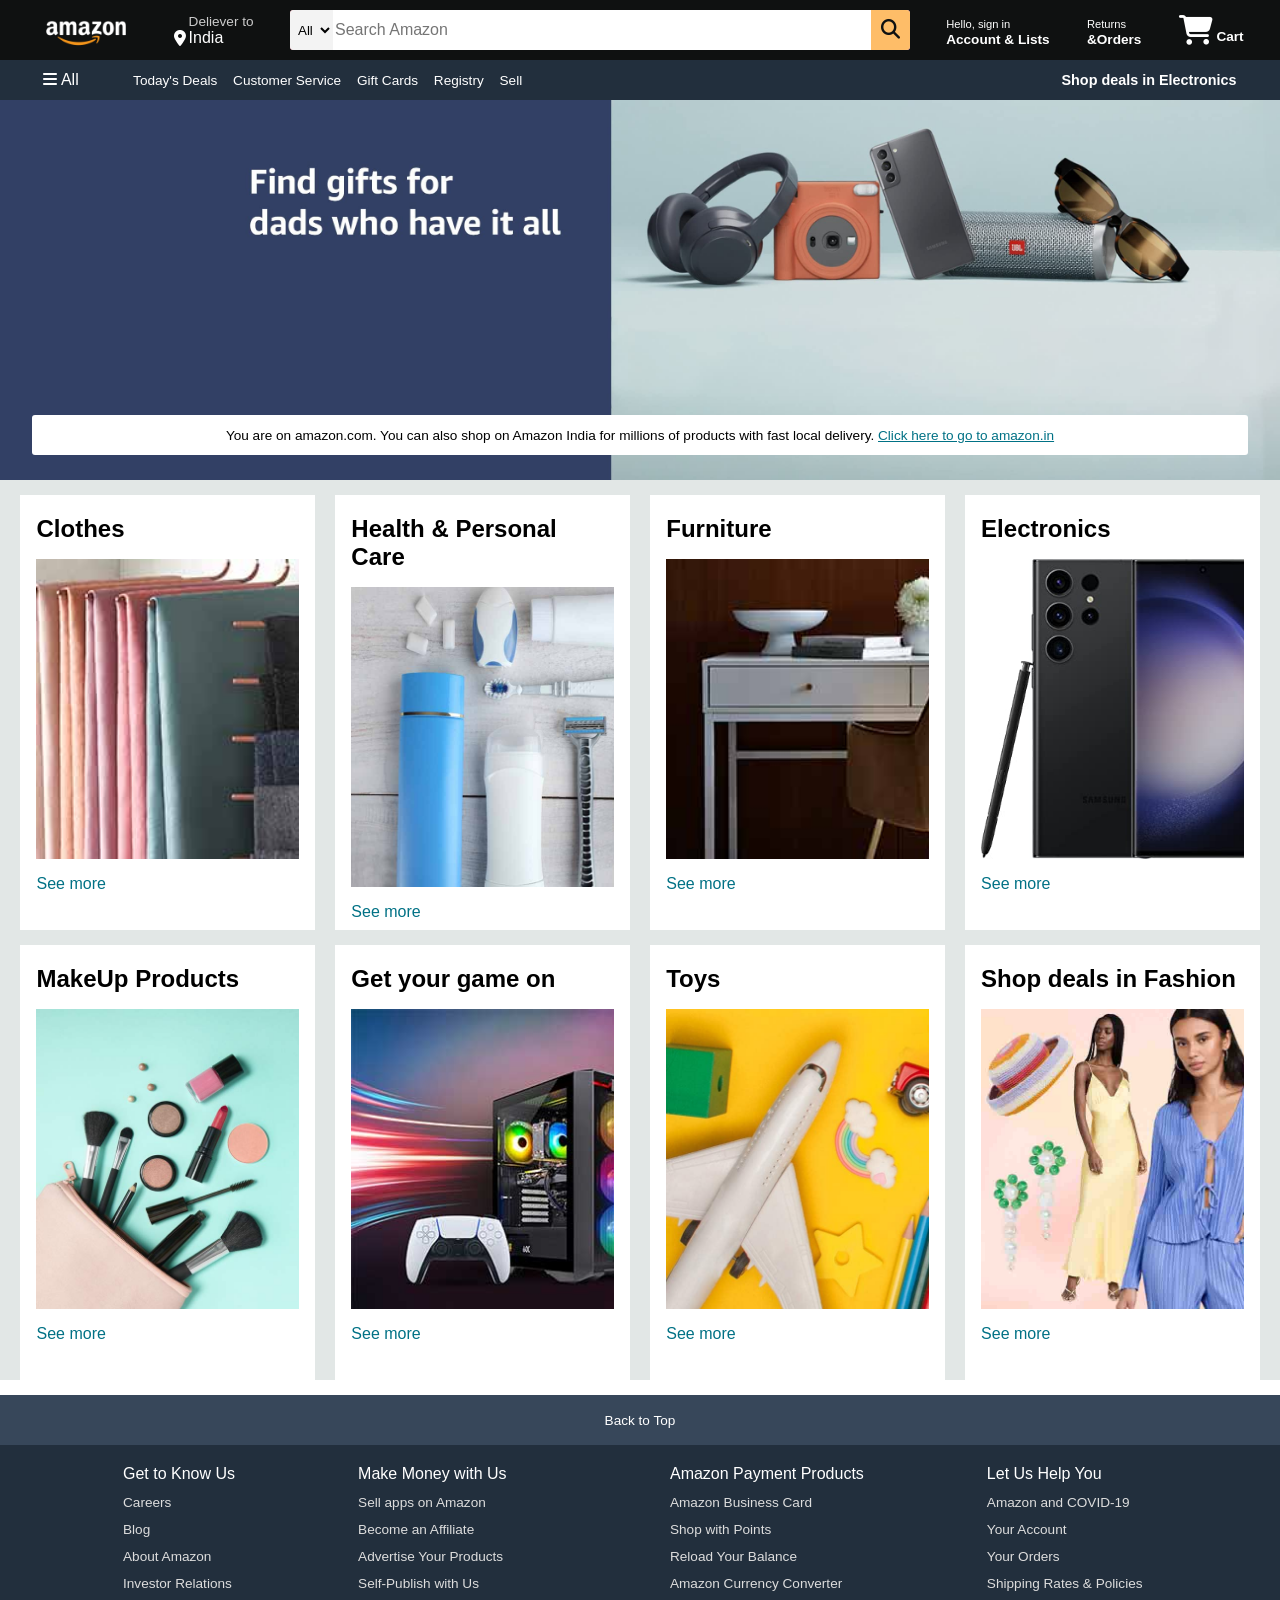
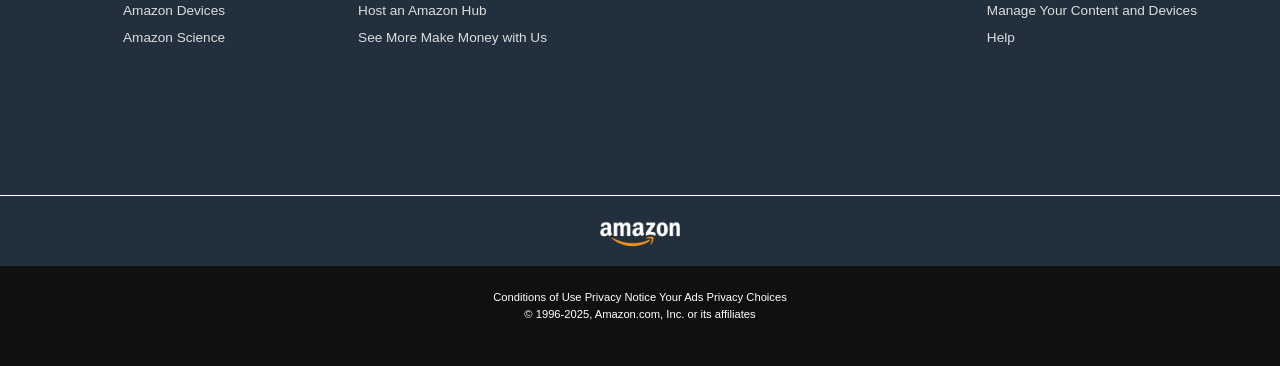
<file: Amazon-Clone-UI/index.html>
<!DOCTYPE html>
<html lang="en">
<head>
    <meta charset="UTF-8">
    <meta name="viewport" content="width=device-width, initial-scale=1.0">
    <title>Amazon</title>
    <link rel="stylesheet" href="https://cdnjs.cloudflare.com/ajax/libs/font-awesome/6.7.2/css/all.min.css" integrity="sha512-Evv84Mr4kqVGRNSgIGL/F/aIDqQb7xQ2vcrdIwxfjThSH8CSR7PBEakCr51Ck+w+/U6swU2Im1vVX0SVk9ABhg==" crossorigin="anonymous" referrerpolicy="no-referrer" />
    <link rel="stylesheet" href="style.css">
</head>
<body>
    <header>
        <div class="navbar">
            <div class="nav-logo border">
                <div class="logo"></div>
            </div>

            <div class="nav-address border">
                <p class="add-first">Deliever to</p>
                <div class="add-icon">
                    <i class="fa-solid fa-location-dot"></i>
                    <p class="add-sec">India</p>
                </div>
            </div>
            <div class="nav-search ">
                <select class="search-select">
                    <option>All</option>
                </select>
                <input type="text" placeholder="Search Amazon" class="search-input">
                <div class="search-icon">   
                 <i class="fa-solid fa-magnifying-glass"></i>
                </div>
            </div>
        
        <div class="nav-signin border" >
            <p><span>Hello, sign in</span></p>
            <p class="nav-second">Account & Lists</p>
        </div>

         <div class="nav-return border">
            <p><span>Returns</span></p>
            <p class="nav-second"> &Orders</p>
        </div>

        <div class="nav-cart border">
            <i class="fa-solid fa-cart-shopping"></i>
            Cart
        </div>
        </div>
        <div class="panel">
            <div class="panel-all border">
                <i class="fa-solid fa-bars"></i>
                All
            </div>
            <div class="panel-ops ">
                <p class="border">Today's Deals</p>
                <p class="border">Customer Service</p>
                <p class="border">Gift Cards</p>
                <p class="border">Registry</p>
                <p class="border">Sell</p>
            </div>
            <div class="panel-deals border">
                Shop deals in Electronics
            </div>
        </div>
    </header>
    <div class="hero-section">
        <div class="hero-msg">
            <p>You are on amazon.com. You can also shop on Amazon India for millions of products with fast local delivery. <a href="https://www.amazon.com/ref=nav_logo" target="_main">Click here to go to amazon.in</a></p>
        </div>
    </div>

    <div class="shop-section">
        <div class="box1 box">
            <div class="box-content">
               <h2>Clothes</h2>
               <div class="box-img" style="background-image: url('images/box1_image.jpg');"></div>
               <p>See more</p>
            </div>
        </div>
        <div class="box2 box">
            <div class="box-content">
               <h2>Health & Personal Care</h2>
               <div class="box-img" style="background-image: url('images/box2_image.jpg');"></div>
               <p>See more</p>
            </div>
        </div>
        <div class="box3 box">
            <div class="box-content">
               <h2>Furniture</h2>
               <div class="box-img" style="background-image: url('images/box3_image.jpg');"></div>
               <p>See more</p>
            </div>
        </div>
        <div class="box4 box">
            <div class="box-content">
               <h2>Electronics</h2>
               <div class="box-img" style="background-image: url('images/box4_image.jpg');"></div>
               <p>See more</p>
            </div>
        </div>

        <div class="box1 box">
            <div class="box-content">
               <h2>MakeUp Products</h2>
               <div class="box-img" style="background-image: url('images/box5_image.jpg');"></div>
               <p>See more</p>
            </div>
        </div>
        <div class="box2 box">
            <div class="box-content">
               <h2>Get your game on</h2>
               <div class="box-img" style="background-image: url('images/box9_image.jpg');"></div>
               <p>See more</p>
            </div>
        </div>
        <div class="box3 box">
            <div class="box-content">
               <h2>Toys</h2>
               <div class="box-img" style="background-image: url('images/box7_image.jpg');"></div>
               <p>See more</p>
            </div>
        </div>
        <div class="box4 box">
            <div class="box-content">
               <h2>Shop deals in Fashion</h2>
               <div class="box-img" style="background-image: url('images/box8_image.jpg');"></div>
               <p>See more</p>
            </div>
        </div>

    </div>
    <footer>
        <div class="foot-panel1">
            Back to Top
        </div>
        <div class="foot-panel2 ">
            <ul>
                <p>Get to Know Us</p>
                <a>Careers</a>
                <a>Blog</a>
                <a>About Amazon</a>
                <a>Investor Relations</a>
                <a>Amazon Devices</a>
                <a>Amazon Science</a>
            </ul>
            <ul>
                <p>Make Money with Us</p>
                <a>Sell apps on Amazon</a>
                <a>Become an Affiliate</a>
                <a>Advertise Your Products</a>
                <a>Self-Publish with Us</a>
                <a>Host an Amazon Hub</a>
                <a>See More Make Money with Us</a>
            </ul>
            <ul>
                <p>Amazon Payment Products</p>
                <a>Amazon Business Card</a>
                <a>Shop with Points</a>
                <a>Reload Your Balance</a>
                <a>Amazon Currency Converter</a>
                
            </ul>
            <ul>
                <p>Let Us Help You</p>
                <a>Amazon and COVID-19</a>
                <a>Your Account</a>
                <a>Your Orders</a>
                <a>Shipping Rates & Policies</a>
                <a>Manage Your Content and Devices</a>
                <a>Help</a>
            </ul>
        </div>
        <div class="foot-panel3">
            <div class="logo"></div>
        </div>
        <div class="foot-panel4">
            <div class="pages">
                <p>Conditions of Use
                Privacy Notice
                Your Ads Privacy Choices</p>
            </div>
            <div class="copyright">
                © 1996-2025, Amazon.com, Inc. or its affiliates
            </div>
        </div>
    </footer>
</body>
</html>
</file>
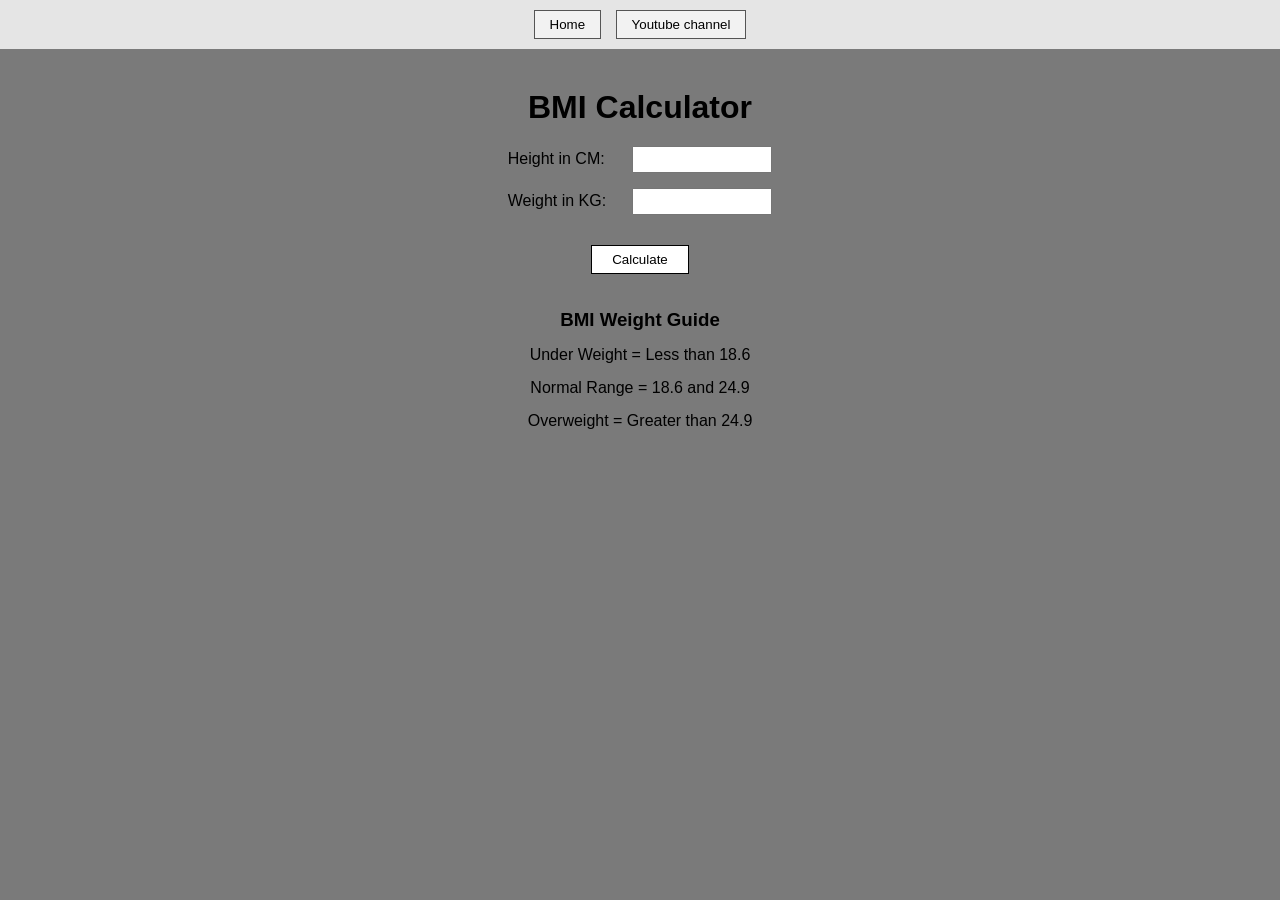
<file: Bmi Calculator/index.html>
<!DOCTYPE html>
<html lang="en">
<head>
    <meta charset="UTF-8">
    <title>BMI Calculator</title>
    <link rel="stylesheet" href="style.css">
</head>
<body>

<nav>
    <button>Home</button>
    <button>Youtube channel</button>
</nav>

<div class="container">
    <h1>BMI Calculator</h1>

    <form>
        <p>
            <label>Height in CM: </label>
            <input type="text" id="height">
        </p>

        <p>
            <label>Weight in KG: </label>
            <input type="text" id="weight">
        </p>

        <button class="calc-btn">Calculate</button>

        <div id="results"></div>

        <div id="weight-guide">
            <h3>BMI Weight Guide</h3>
            <p>Under Weight = Less than 18.6</p>
            <p>Normal Range = 18.6 and 24.9</p>
            <p>Overweight = Greater than 24.9</p>
        </div>
    </form>
</div>
<script src="script.js"></script>

</body>
</html>
</file>
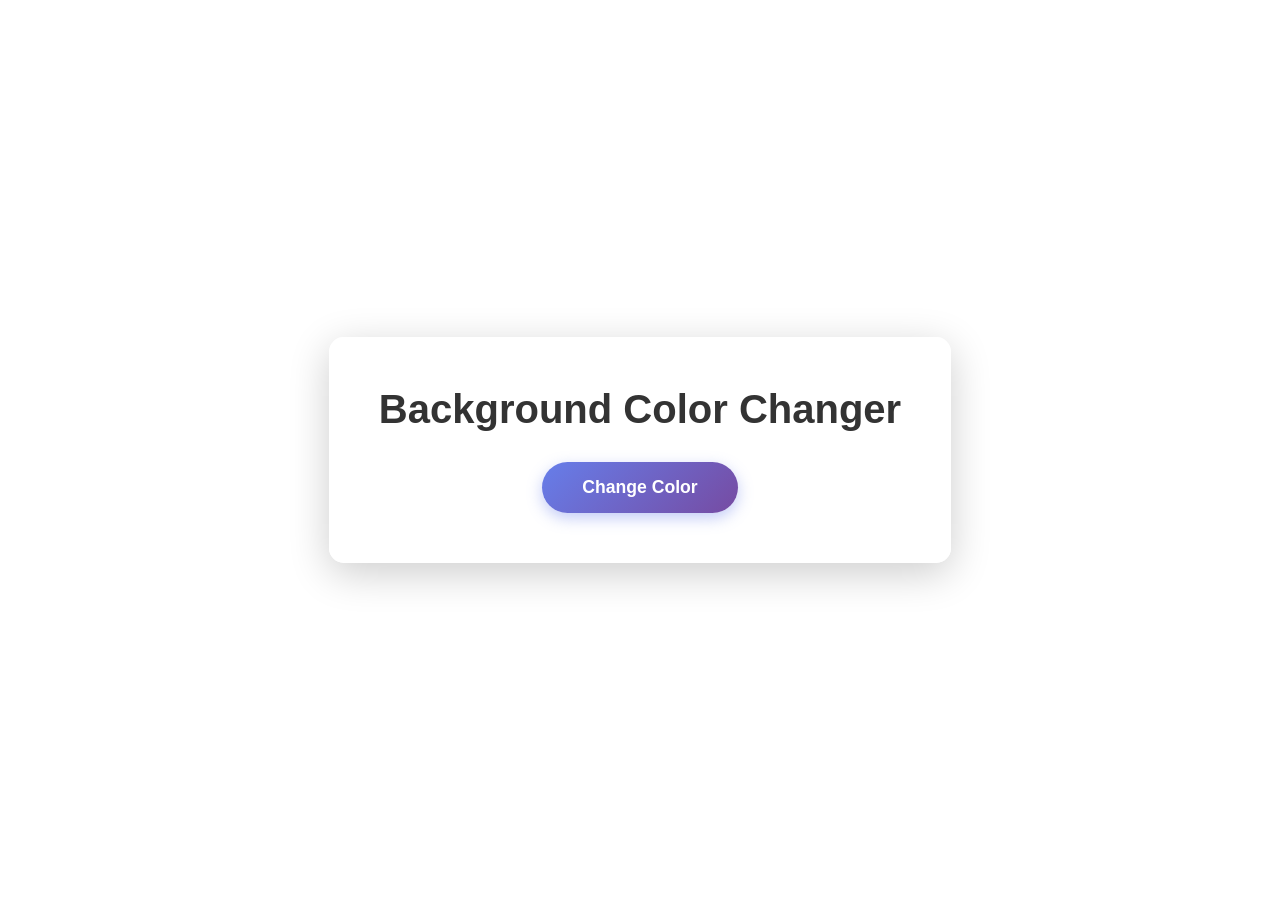
<file: change background colour/index.html>
<!DOCTYPE html>
<html lang="en">
<head>
    <meta charset="UTF-8">
    <meta name="viewport" content="width=device-width, initial-scale=1.0">
    <title>Change Background Color</title>
    <link rel="stylesheet" href="style.css">
</head>
<body>
    <div class="container">
        <h1>Background Color Changer</h1>
        <button id="colorBtn" class="btn">Change Color</button>
    </div>
    <script src="script.js"></script>
</body>
</html>
</file>
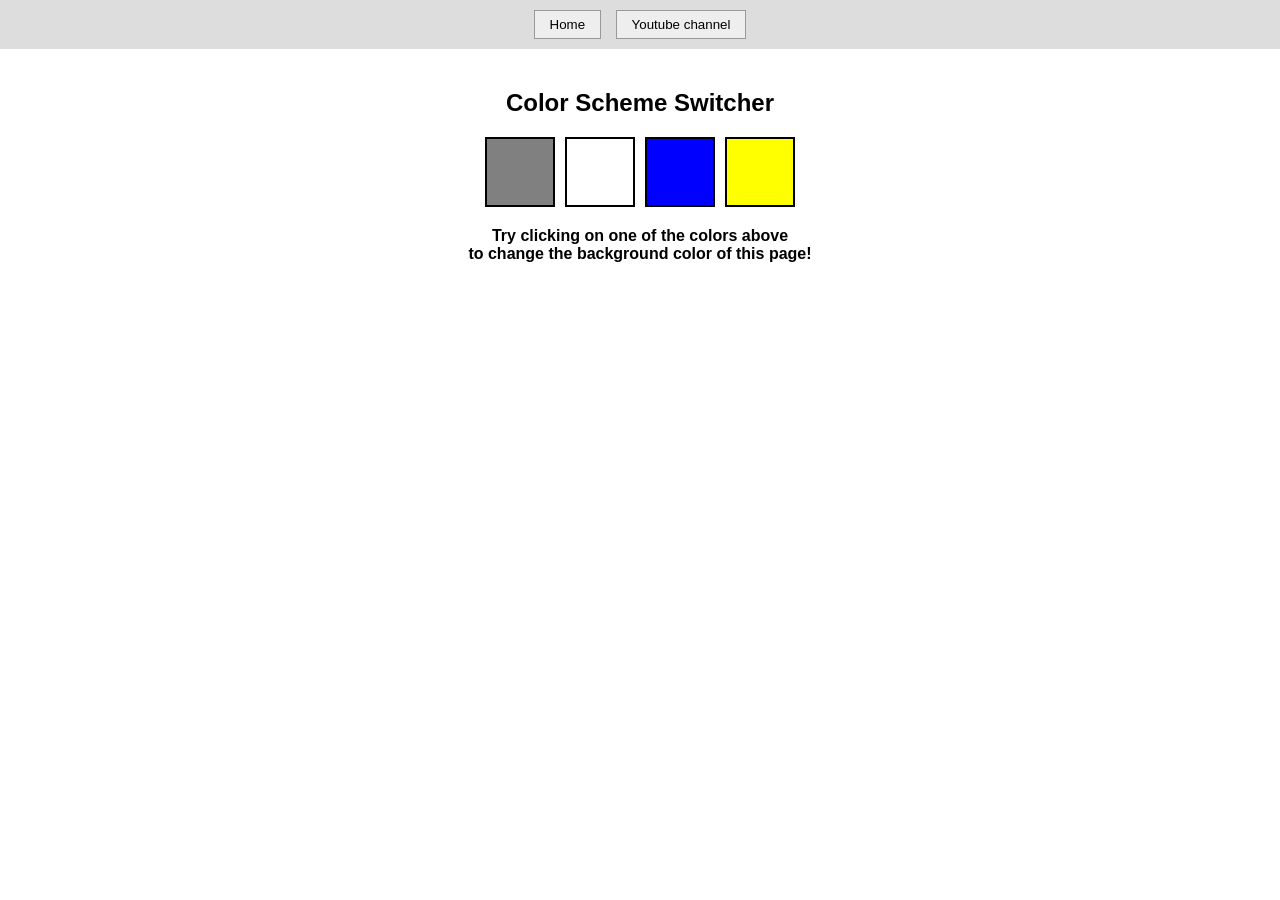
<file: color changer/index.html>
<!DOCTYPE html>
<html lang="en">
<head>
    <meta charset="UTF-8">
    <title>Color Scheme Switcher</title>
    <link rel="stylesheet" href="style.css">
</head>
<body>

    <!-- Navbar -->
    <div class="navbar">
        <button>Home</button>
        <button>Youtube channel</button>
    </div>

    <!-- Main Content -->
    <div class="container">
        <h2>Color Scheme Switcher</h2>

        <div class="colors">
             <div class="button" id="grey"></div>
              <div class="button" id="white"></div> 
              <div class="button" id="blue"></div> 
              <div class="button" id="yellow"></div>
         </div>

        <p>
            Try clicking on one of the colors above <br>
            to change the background color of this page!
        </p>
    </div>

    <!-- JavaScript -->
    <script src="script.js"></script>

</body>
</html>
</file>
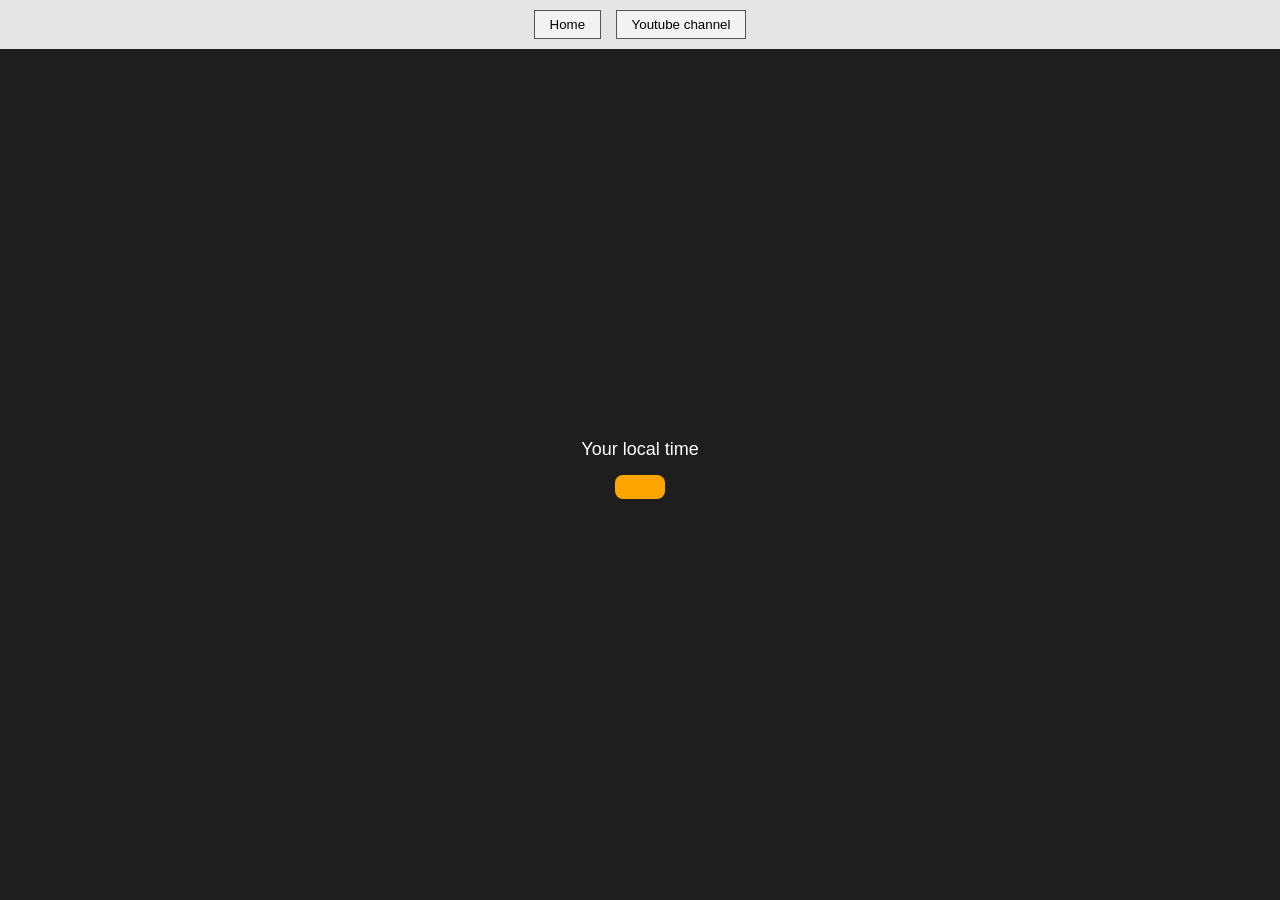
<file: Digital Clock/index.html>
<!DOCTYPE html>
<html lang="en">
<head>
    <meta charset="UTF-8">
    <title>Local Time</title>
    <link rel="stylesheet" href="style.css">
</head>
<body>

<nav>
    <button>Home</button>
    <button>Youtube channel</button>
</nav>

<div class="center">
    <div class="banner">Your local time</div>
    <div id="clock"></div>
</div>

<script src="script.js"></script>
</body>
</html>
</file>
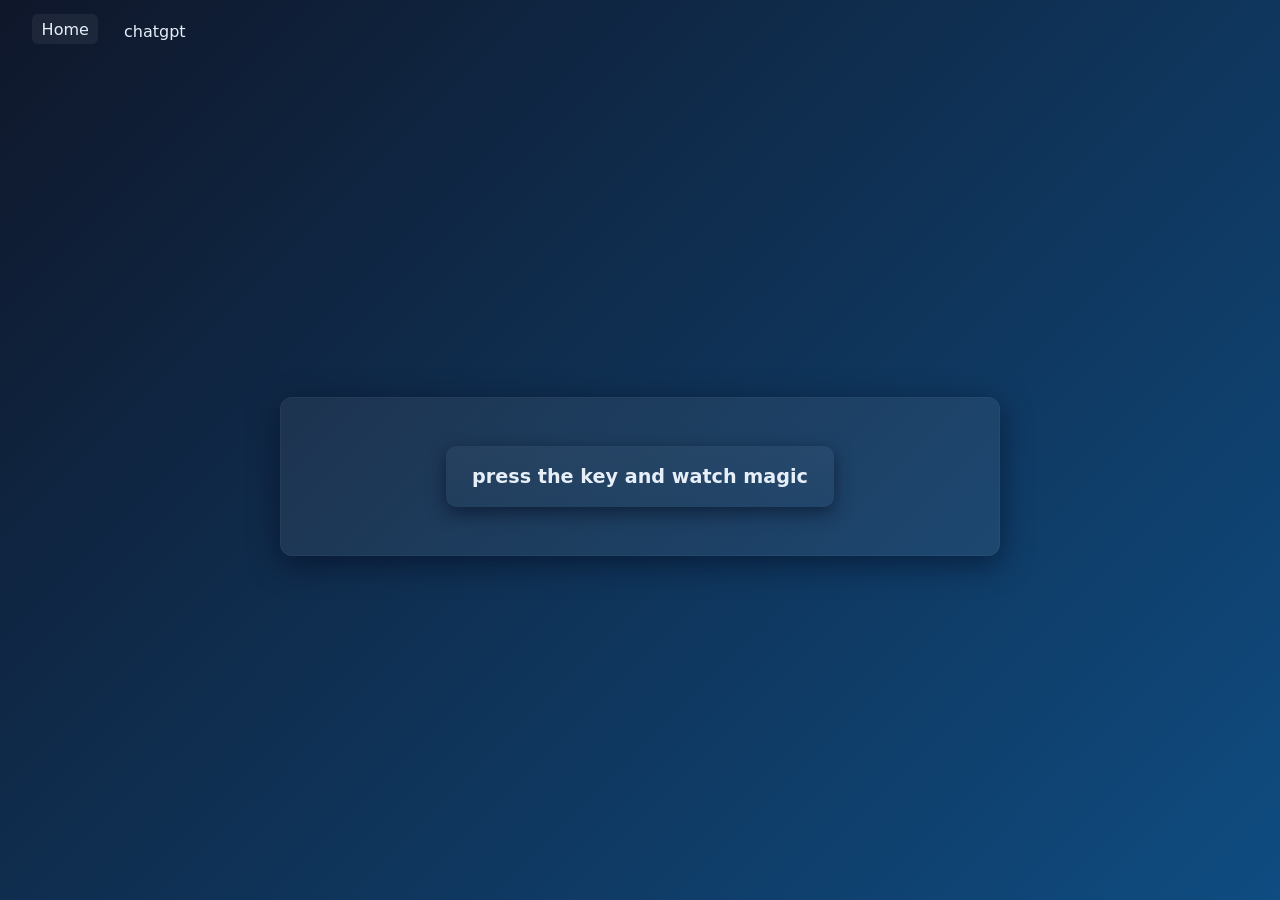
<file: keyboard-check/index.html>
<!DOCTYPE html>
<html lang="en">
<head>
    <meta charset="UTF-8">
    <meta name="viewport" content="width=device-width, initial-scale=1.0">
    <title>Keyboard-Check</title>
    <link rel="stylesheet" href="style.css">
</head>
<body>
    <nav>
        <a href="/" aria-current="page">Home</a>
        <a target="_blank" href="https://chatgpt.com/c/697af576-87f4-8323-9e6d-4f2a7bf18ef0">chatgpt</a>
    </nav>
    <div class="project">
        <div id="insert">
            <div class="key">press the key and watch magic</div>
        </div>
    </div>
    <script src="script.js"></script>
</body>
</html>
</file>
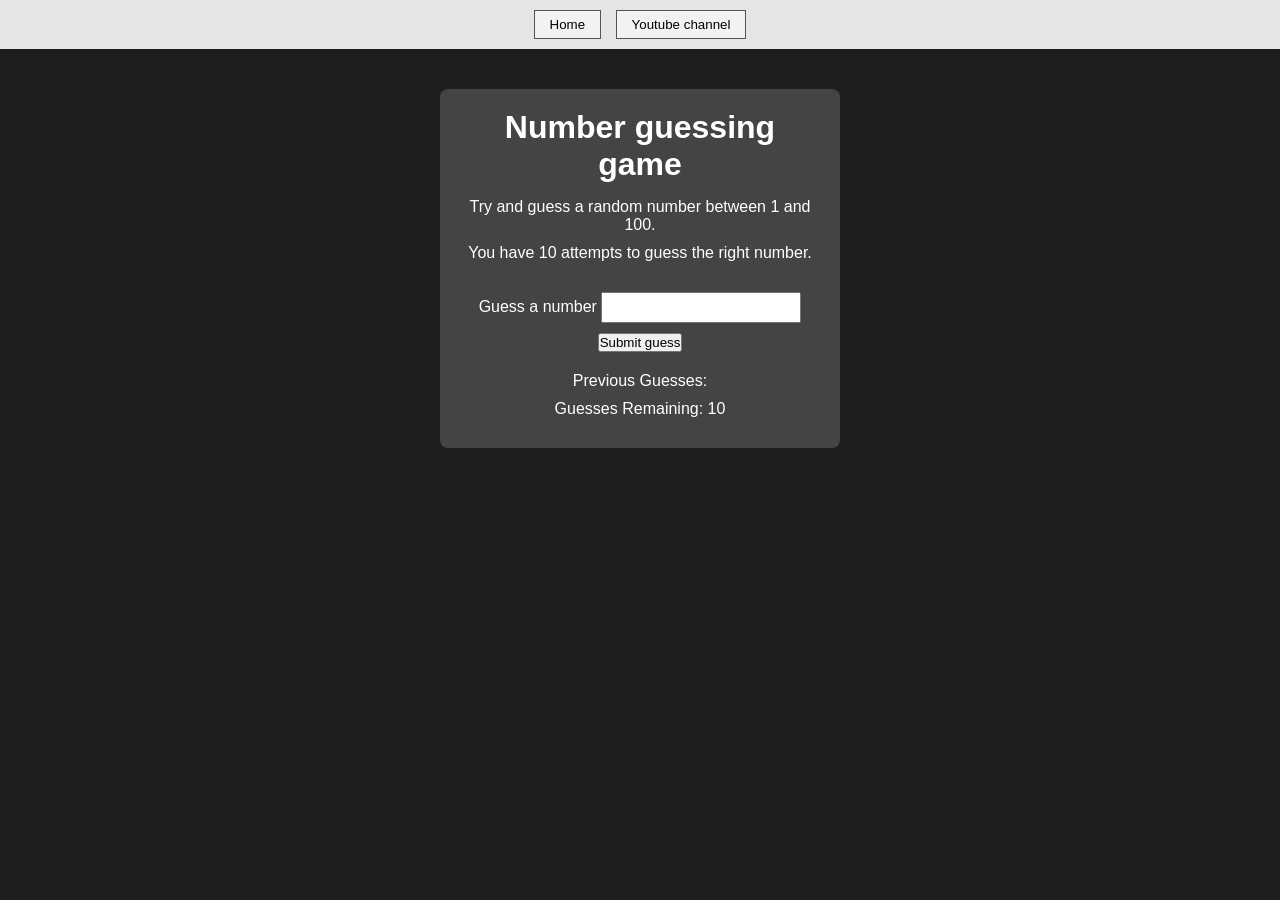
<file: NUmber guessing game/index.html>
<!DOCTYPE html>
<html lang="en">
<head>
    <meta charset="UTF-8">
    <title>Number Guessing Game</title>
    <link rel="stylesheet" href="style.css">
</head>
<body>

<nav>
    <button>Home</button>
    <button>Youtube channel</button>
</nav>

<div id="wrapper">



    
    <h1>Number guessing game</h1>

    <p>Try and guess a random number between 1 and 100.</p>
    <p>You have 10 attempts to guess the right number.</p>

    <form class="form">
        <label for="guessField" id="guess">Guess a number</label>
        <input type="text" id="guessField" class="guessField">
        <input type="submit" value="Submit guess" id="subt">
    </form>

    <div class="resultParas">
        <p>Previous Guesses: <span class="guesses"></span></p>
        <p>Guesses Remaining: <span class="lastResult">10</span></p>
        <p class="lowOrHi"></p>
    </div>
</div>

<script src="script.js"></script>
</body>
</html>
</file>
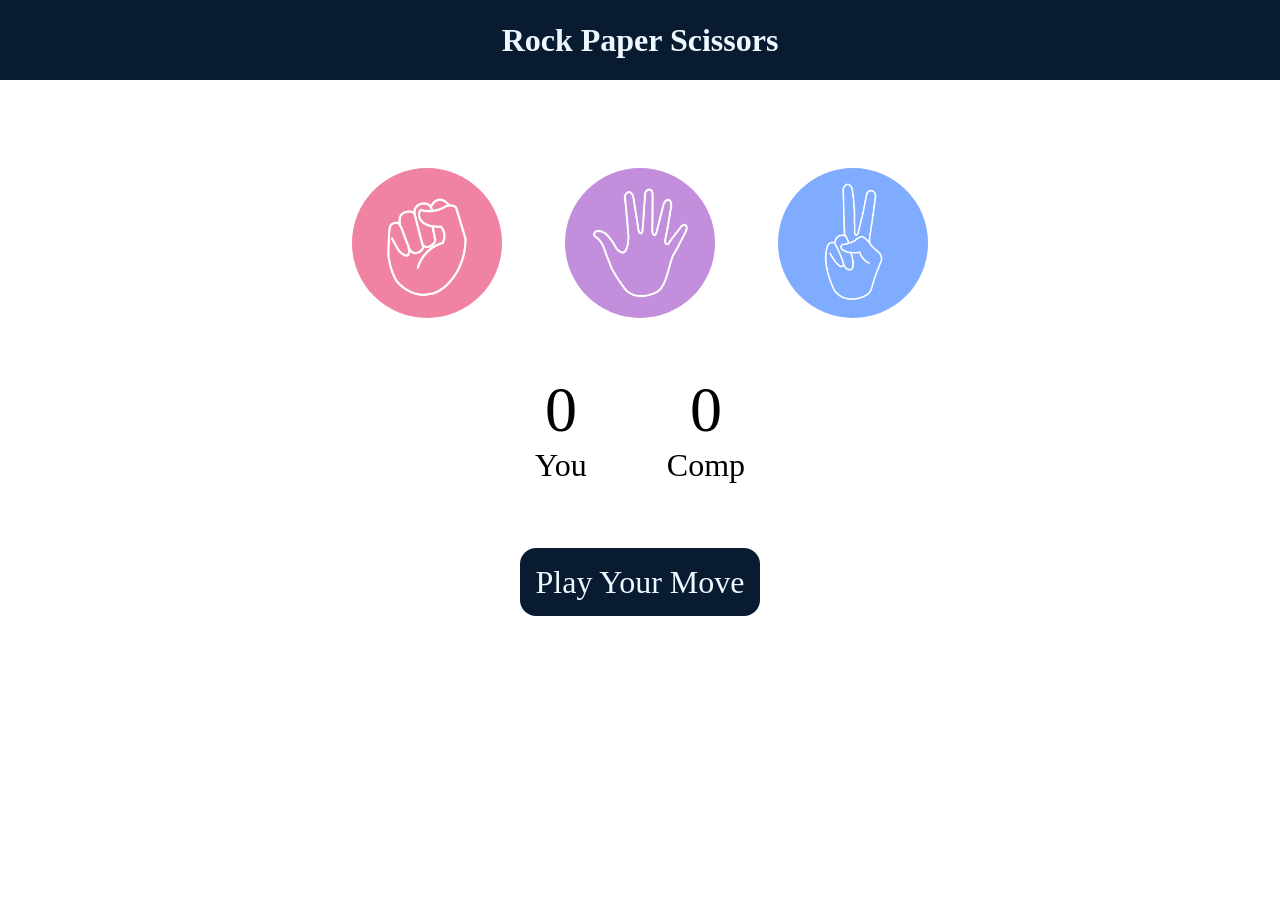
<file: Stone-Paper-Scissors/index.html>
<!DOCTYPE html>
<html lang="en">
  <head>
    <meta charset="UTF-8" />
    <meta name="viewport" content="width=device-width, initial-scale=1.0" />
    <title>Rock Paper Scissors Game</title>
    <link rel="stylesheet" href="style.css" />
  </head>
  <body>
    <h1>Rock Paper Scissors</h1>
    <div class="choices">
      <div class="choice" id="rock">
        <img src="./images/rock.png" />
      </div>
      <div class="choice" id="paper">
        <img src="./images/paper.png" />
      </div>
      <div class="choice" id="scissors">
        <img src="./images/scissors.png" />
      </div>
    </div>

    <div class="score-board">
      <div class="score">
        <p id="user-score">0</p>
        <p>You</p>
      </div>
      <div class="score">
        <p id="comp-score">0</p>
        <p>Comp</p>
      </div>
    </div>
    <div class="msg-container">
      <p id="msg">Play Your Move</p>
    </div>
    <script src="app.js"></script>
  </body>
</html>
</file>
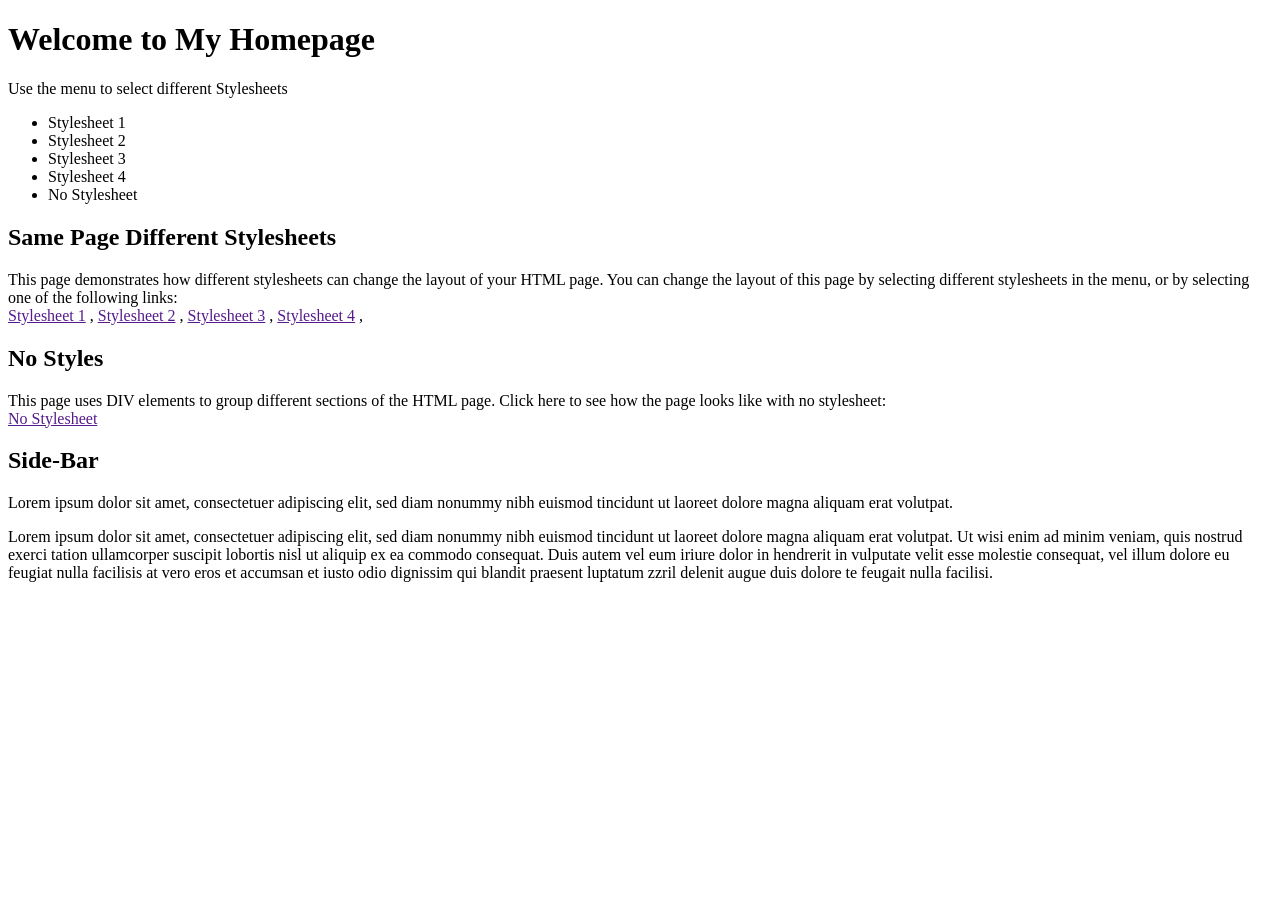
<file: Stylesheet-Switcher/index.html>
<!DOCTYPE html>
<html lang="en">
<head>
    <meta charset="UTF-8">
    <meta name="viewport" content="width=device-width, initial-scale=1.0">
    <title>StyleSheet Switcher</title>
    <link id="theme" rel="stylesheet" href="">
</head>
<body>
    <header>
        <h1>Welcome to My Homepage</h1>
        <p>Use the menu to select different Stylesheets</p>
    </header>
    <ul>
       <li>Stylesheet 1</li>
       <li>Stylesheet 2</li>
       <li>Stylesheet 3</li>
       <li>Stylesheet 4</li>
       <li>No Stylesheet</li>
    </ul>
    <section id="change-style">
        <h1>Same Page Different Stylesheets</h1>
        <p>
            This page demonstrates how different stylesheets can change the layout of your HTML page. You can change the layout of this page by selecting different stylesheets in the menu, or by selecting one of the following links: <br>
            <a href="" class="style-link" data-style="Stylesheet 1.css">Stylesheet 1</a> ,
            <a href="" class="style-link" data-style="Stylesheet 2.css">Stylesheet 2</a> ,
            <a href="" class="style-link" data-style="Stylesheet 3.css">Stylesheet 3</a> ,
            <a href="" class="style-link" data-style="Stylesheet 4.css">Stylesheet 4</a> ,
            
        </p>
    </section>
    <section id="not-change">
        <h1>No Styles</h1>
        <p>This page uses DIV elements to group different sections of the HTML page. Click here to see how the page looks like with no stylesheet: <br>
            <a href="" class="style-link" data-style="">No Stylesheet</a>
        </p>
    </section>
    <article>
        <h1>Side-Bar</h1>
        <p>Lorem ipsum dolor sit amet, consectetuer adipiscing elit, sed diam nonummy nibh euismod tincidunt ut laoreet dolore magna aliquam erat volutpat.</p>
    </article>
    <footer>
        <p>Lorem ipsum dolor sit amet, consectetuer adipiscing elit, sed diam nonummy nibh euismod tincidunt ut laoreet dolore magna aliquam erat volutpat. Ut wisi enim ad minim veniam, quis nostrud exerci tation ullamcorper suscipit lobortis nisl ut aliquip ex ea commodo consequat. Duis autem vel eum iriure dolor in hendrerit in vulputate velit esse molestie consequat, vel illum dolore eu feugiat nulla facilisis at vero eros et accumsan et iusto odio dignissim qui blandit praesent luptatum zzril delenit augue duis dolore te feugait nulla facilisi.</p>
    </footer>
</body>
<script src="script.js"></script>
</html>
</file>
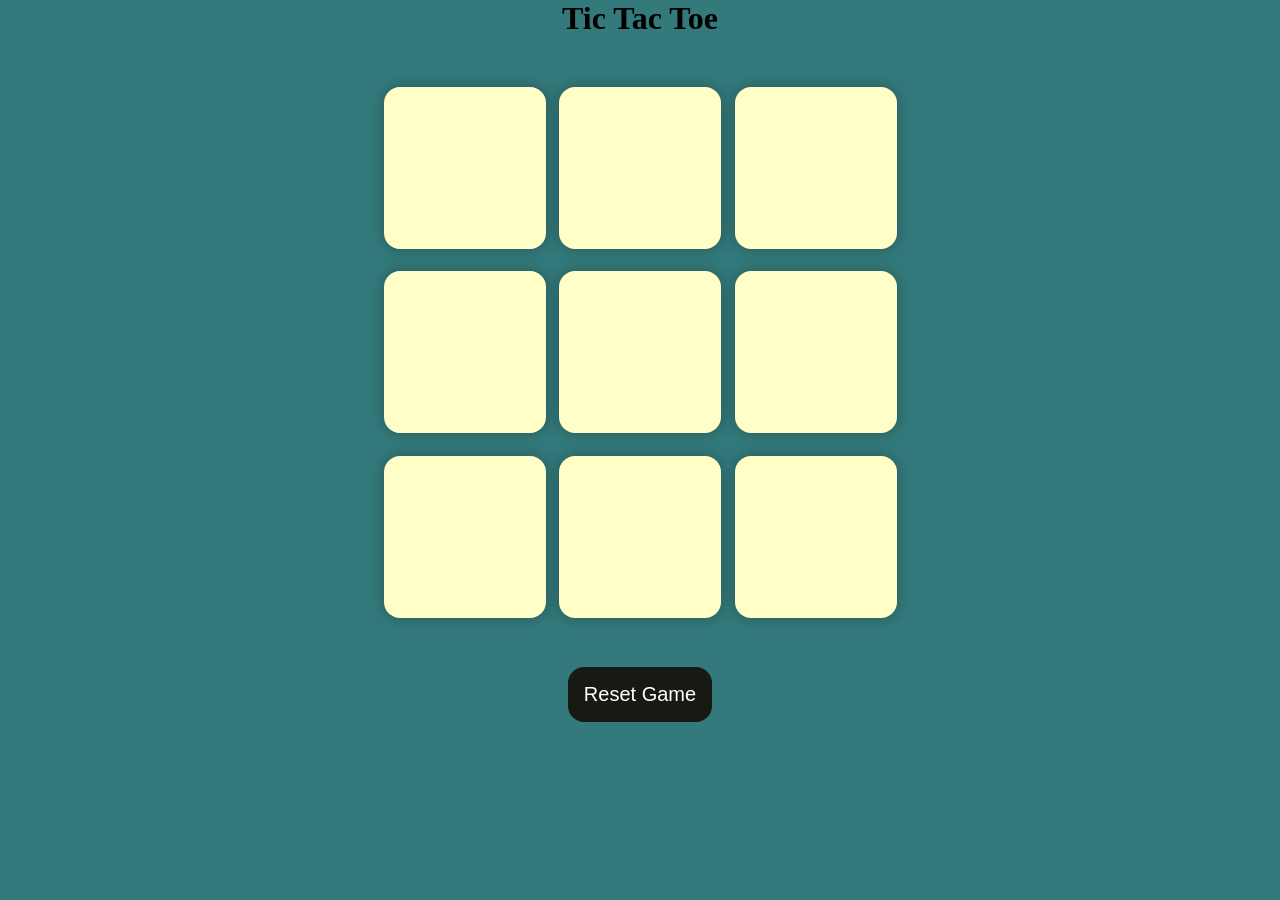
<file: Tic-Tac-Toe/index.html>
<!DOCTYPE html>
<html lang="en">
  <head>
    <meta charset="UTF-8" />
    <meta name="viewport" content="width=device-width, initial-scale=1.0" />
    <title>Tic-Tac-Toe Game</title>
    <link rel="stylesheet" href="style.css" />
  </head>
  <body>
    <div class="msg-container hide">
        <p id="msg">Winner</p>
        <button id="new-btn">New Game</button>
    </div>
    <main>
      <h1>Tic Tac Toe</h1>
      <div class="container">
        <div class="Game">
          <button class="box"></button>
          <button class="box"></button>
          <button class="box"></button>
          <button class="box"></button>
          <button class="box"></button>
          <button class="box"></button>
          <button class="box"></button>
          <button class="box"></button>
          <button class="box"></button>
        </div>
      </div>
      <button id="reset-btn">Reset Game</button>
    </main>

    <script src="app.js"></script>
  </body>
</html>
</file>
<file: Amazon-Clone-UI/style.css>
* {
    margin: 0;
    font-family: Arial;
    border: border-box;
}
.navbar {
    height: 60px;
    background-color: #0f1111;
    color: white;
    display: flex;
    align-items: center;
    justify-content: space-evenly;
    
}
.nav-logo {
    height: 50px;
    width: 100px;
    
    
}
.logo {
    background-image: url("images/amazon_logo.png");
    background-size: cover;
    height: 50px;
    width: 100%;
}
.border {
    border: 1.5px solid transparent;
}
.border:hover {
    border: 1.5px solid white;
}
/* box2 */
.add-first{
    color: #cccccc;
    font-size: 0.85rem;
    margin-left: 15px;
}
.add-sec{
    font-size: 1rem;
    margin-left: 3px
}
.add-icon{
    display: flex;
    align-items: center;
}
/* box3 */
.nav-search{
    display : flex;
    background-color: pink;
    width: 620px;
    height: 40px;
    border-radius: 3px;
}
.search-select{
    background-color: #f3f3f3;
    width: 50px;
    text-align: center;
    border-top-left-radius: 4px;
    border-bottom-left-radius: 4px;
    border: none;
}
.search-input{
    width: 100%;
    font-size: 1rem;
    border: none;
}
.search-icon{
    width: 45px;
    display: flex;
    justify-content: center;
    align-items: center;
    font-size: 1.2rem;
    background-color: #febd68;
    border-top-right-radius: 4px;
    border-bottom-right-radius: 4px;
    color: #0f1111;

}
.nav-search:hover{
    border: 3px solid orange;
}
span{
    font-size: 0.7rem;
}     
.nav-second{
    font-size: 0.85rem;
    font-weight: 700;
}    
/* .nav-return{
    font-size: 0.85rem;
    font-weight: 700;
} */

.nav-cart i{
    font-size:30px;

}
.nav-cart{
    font-size: 0.85rem;
    font-weight: 700;

}
.panel{
    height: 40px;
    background-color: #222f3d;
    display: flex;
    color: white;
    align-items: center;
    justify-content: space-evenly;
}
.panel-ops p{
    display: inline;
    margin-left: 10px;
}
.panel-ops{
    width: 70%;
    font-size: 0.85rem;
}
.panel-deals{
    font-size: 0.9rem;
    font-weight: 700;
}
.hero-section{
    background-image: url("images/hero_image.jpg");
    background-size: cover;
    height: 380px;
    display: flex;
    justify-content: center;
    align-items: flex-end;
   
}
.hero-msg{
    background-color: white;
    color: black;
    display: flex;
    align-items: center;
    justify-content: center;
    height: 40px;
    font-size: 0.85rem;   
    width : 95%;
    margin-bottom: 25px;
    border-radius: 3px;                ;
    
}
.hero-msg a{
    color: #007185;
}
.shop-section{
    display: flex;
    flex-wrap: wrap;
    justify-content: space-evenly;
    background-color: #e2e7e6;
}
.box {
    /* border: 2px solid black; */
    height: 400px;
    width: 23%;
    background-color: white;
    padding: 20px 0px 15px;
    margin-top: 15px;
}
.box-img{
    height: 300px;
    background-size: cover;
    margin-top: 1rem;
    margin-bottom: 1rem;
    
}
.box-content{
    margin-left: 1rem;
    margin-right: 1rem;
}
.box-content p{
    color:  #007185;
}
footer{
    margin-top: 15px;
}
.foot-panel1{
    background-color: #37475a;
    color: white;
    height: 50px;
    display: flex;
    justify-content: center;
    align-items: center;
    font-size: 0.85rem;
}
.foot-panel2{
    background-color: #222f3d;
    color: white;
    height: 350px;
    display: flex;
    justify-content: space-evenly;
}
ul{
    margin-top: 20px;
}
ul a{
    display: block;
    font-size: 0.85rem;
    margin-top: 12px;
    color:#dddddd;
}
.foot-panel3{
    background-color: #222f3d;
    color: white;
    border-top: 0.5px solid white;
    height: 70px;
    display: flex;
    justify-content: center;
    align-items: center;
}
.logo{
     background-image: url("images/amazon_logo.png");
    background-size: cover;
    height: 50px;
    width: 100px;
}
.foot-panel4{
    background-color: #0f1111;
    color: white;
    height: 100px;
    /* display: flex;
    justify-content: center;
    align-items: center; */
    
}
.pages{
    font-size: 0.7rem;
    text-align: center;
    padding-top: 25px;
}
.copyright{
    padding-top: 5px;
    font-size: 0.7rem;
    text-align: center;
}
</file>
<file: Bmi Calculator/style.css>
* {
    margin: 0;
    padding: 0;
    box-sizing: border-box;
    font-family: Arial, sans-serif;
}

body {
    background-color: #7a7a7a;
}

/* Navbar */
nav {
    background: #e5e5e5;
    padding: 10px;
    text-align: center;
}

nav button {
    padding: 6px 15px;
    margin: 0 5px;
    border: 1px solid #555;
    background: #f2f2f2;
    cursor: pointer;
}

/* Main Container */
.container {
    width: 350px;
    margin: 40px auto;
    text-align: center;
}

.container h1 {
    margin-bottom: 20px;
}

/* Form */
form p {
    margin: 15px 0;
}

label {
    display: inline-block;
    width: 120px;
    text-align: left;
}

input {
    width: 140px;
    padding: 4px;
}

/* Button */
.calc-btn {
    margin: 15px 0;
    padding: 6px 20px;
    border: 1px solid #000;
    background: #fff;
    cursor: pointer;
}

/* Result */
#results {
    margin: 10px 0;
    font-weight: bold;
}

/* BMI Guide */
#weight-guide {
    margin-top: 20px;
}

#weight-guide h3 {
    margin-bottom: 10px;
}
</file>
<file: change background colour/style.css>
* {
    margin: 0;
    padding: 0;
    box-sizing: border-box;
}

body {
    width: 100%;
    height: 100vh;
    display: flex;
    justify-content: center;
    align-items: center;
    background: white;
    font-family: 'Segoe UI', Tahoma, Geneva, Verdana, sans-serif;
    transition: background 0.3s ease;
}

.container {
    text-align: center;
    background: rgba(255, 255, 255, 0.95);
    padding: 50px;
    border-radius: 15px;
    box-shadow: 0 10px 40px rgba(0, 0, 0, 0.2);
}

h1 {
    color: #333;
    margin-bottom: 30px;
    font-size: 2.5em;
}

.btn {
    padding: 15px 40px;
    font-size: 1.1em;
    font-weight: bold;
    color: white;
    background: linear-gradient(135deg, #667eea 0%, #764ba2 100%);
    border: none;
    border-radius: 50px;
    cursor: pointer;
    transition: transform 0.2s, box-shadow 0.2s;
    box-shadow: 0 5px 15px rgba(102, 126, 234, 0.4);
}

.btn:hover {
    transform: translateY(-3px);
    box-shadow: 0 8px 20px rgba(102, 126, 234, 0.6);
}

.btn:active {
    transform: translateY(-1px);
}

#colorCode {
    margin-top: 20px;
    font-size: 1.2em;
    color: #666;
    font-weight: 500;
}
</file>
<file: color changer/style.css>
* {
    margin: 0;
    padding: 0;
    box-sizing: border-box;
    font-family: Arial, sans-serif;
}

/* Navbar */
.navbar {
    background-color: #ddd;
    padding: 10px;
    text-align: center;
}

.navbar button {
    padding: 6px 15px;
    margin: 0 5px;
    border: 1px solid #999;
    background-color: #eee;
    cursor: pointer;
}

/* Main Container */
.container {
    text-align: center;
    margin-top: 40px;
}

.container h2 {
    margin-bottom: 20px;
}

/* Color Boxes */
.colors {
    display: flex;
    justify-content: center;
    gap: 10px;
    margin-bottom: 20px;
}

.button {
    width: 70px;
    height: 70px;
    border: 2px solid black;
    cursor: pointer;
}

/* Color IDs */
#grey {
    background-color: grey;
}

#white {
    background-color: white;
}

#blue {
    background-color: blue;
}

#yellow {
    background-color: yellow;
}




/* Text */
.container p {
    font-size: 16px;
    font-weight: bold;
}
</file>
<file: Digital Clock/style.css>
* {
    margin: 0;
    padding: 0;
    box-sizing: border-box;
    font-family: Arial, sans-serif;
}

body {
    background-color: #1e1e1e;
    color: white;
}

/* Navbar */
nav {
    background: #e5e5e5;
    padding: 10px;
    text-align: center;
}

nav button {
    padding: 6px 15px;
    margin: 0 5px;
    border: 1px solid #555;
    background: #f2f2f2;
    cursor: pointer;
}

/* Center content */
.center {
    height: calc(100vh - 60px);
    display: flex;
    flex-direction: column;
    justify-content: center;
    align-items: center;
}

.banner {
    margin-bottom: 15px;
    font-size: 18px;
}

#clock {
    background-color: orange;
    color: black;
    padding: 12px 25px;
    border-radius: 8px;
    font-size: 20px;
    font-weight: bold;
}
</file>
<file: keyboard-check/style.css>
/* Keyboard-Check styles (updated for accessibility & smoother transitions) */

:root{
  --bg-start: #0f172a; /* dark navy */
  --bg-end: #0f4c81; /* blue */
  --card-bg: rgba(255,255,255,0.06);
  --accent: #ffd166;
  --text: #e6eef8;
  --muted: rgba(230,238,248,0.78);
}

*{
  box-sizing:border-box;
  -webkit-tap-highlight-color: transparent;
}

html,body{
  margin:0;
  font-family: system-ui, -apple-system, 'Segoe UI', Roboto, 'Helvetica Neue', Arial;
  min-height:100vh; /* ensure full viewport coverage */
  background: linear-gradient(135deg,var(--bg-start), var(--bg-end));
  color:var(--text);
  -webkit-font-smoothing:antialiased;
  transition: background 0.35s ease, background-color 0.35s ease, color 0.2s ease;
}

nav{
  display:flex;
  gap:1rem;
  padding:1rem 2rem;
  align-items:center;
}

nav a{
  color:var(--text);
  text-decoration:none;
  padding:0.35rem 0.6rem;
  border-radius:6px;
  transition: background 0.18s, transform 0.12s, box-shadow 0.12s;
  outline: none;
}

nav a[aria-current="page"], nav a:hover{
  background: rgba(255,255,255,0.06);
  transform:translateY(-2px);
}

nav a:focus-visible{
  box-shadow: 0 0 0 3px rgba(109, 144, 255, 0.18);
  transform:none;
}

.project{
  min-height:calc(100vh - 72px);
  display:flex;
  align-items:center;
  justify-content:center;
  padding:2rem;
}

#insert{
  background:var(--card-bg);
  padding:3rem 2.5rem;
  border-radius:12px;
  box-shadow: 0 8px 30px rgba(2,6,23,0.5);
  max-width:720px;
  width:100%;
  text-align:center;
  border: 1px solid rgba(255,255,255,0.03);
}

.key{
  display:inline-block;
  padding:1.2rem 1.6rem;
  border-radius:10px;
  background:linear-gradient(180deg, rgba(255,255,255,0.04), rgba(255,255,255,0.02));
  box-shadow: 0 6px 18px rgba(2,6,23,0.5);
  font-weight:700;
  font-size:1.2rem;
  color:var(--text);
  transition: transform 0.12s ease, box-shadow 0.12s ease, background 0.12s, color 0.12s;
  cursor: default;
}

/* pressed state will be toggled by JS by adding .active class */
.key.active{
  transform: translateY(1px) scale(0.99);
  box-shadow: 0 3px 8px rgba(2,6,23,0.6) inset;
  background: linear-gradient(180deg, rgba(255,209,102,0.16), rgba(255,209,102,0.08));
  color: #061523; /* stronger contrast when active */
}

/* keyboard focus for better accessibility (works if element gets focus via tabindex or is a button) */
.key:focus-visible{
  outline: none;
  box-shadow: 0 0 0 4px rgba(255,209,102,0.18);
}

#insert .hint{
  margin-top:1rem;
  color: var(--muted);
  font-size:0.95rem;
}

@media (max-width:520px){
  #insert{
    padding:2rem 1.2rem;
  }
  .key{
    font-size:1rem;
    padding:0.9rem 1.2rem;
  }
}

/* Respect user preference for reduced motion */
@media (prefers-reduced-motion: reduce){
  *{transition:none !important}
}
</file>
<file: NUmber guessing game/style.css>
* {
    margin: 0;
    padding: 0;
    box-sizing: border-box;
    font-family: Arial, sans-serif;
}

body {
    background-color: #1e1e1e;
    color: white;
}

/* Navbar */
nav {
    background: #e5e5e5;
    padding: 10px;
    text-align: center;
}

nav button {
    padding: 6px 15px;
    margin: 0 5px;
    border: 1px solid #555;
    background: #f2f2f2;
    cursor: pointer;
}

/* Main Wrapper */
#wrapper {
    width: 400px;
    margin: 40px auto;
    background-color: #444;
    padding: 20px;
    text-align: center;
    border-radius: 8px;
}

#wrapper h1 {
    margin-bottom: 15px;
}

#wrapper p {
    margin-bottom: 10px;
}

/* Form */
.form {
    margin: 20px 0;
}

.guessField {
    padding: 6px;
    width: 200px;
    margin: 10px 0;
}

.guessSubmit {
    padding: 6px 15px;
    border: none;
    background: black;
    color: white;
    cursor: pointer;
    border-radius: 5px;
}

/* Result */
.resultParas p {
    margin: 10px 0;
}

.lowOrHi {
    font-weight: bold;
}
</file>
<file: Stone-Paper-Scissors/style.css>
* {
    padding: 0;
    margin: 0;
    text-align: center;
}
h1 {
    background-color: #081b31;
    color: aliceblue;  
    
    height: 5rem;
    display: flex;
    justify-content: center;
    line-height: 5rem;
    
}
.choice {
    height: 165px;
    width: 165px;
    border-radius: 50%;
    display: flex;
    justify-content: center;
    align-items: center;

}
.choice:hover {
    cursor: pointer;
    background-color: #081b31;
}

img {
    height: 150px;
    width: 150px;
    object-fit: cover;
    border-radius: 50%;

}
.choices {
    display: flex;
    justify-content: center;
    align-items: 3rem;
    gap: 3rem;
    margin-top: 5rem;
}

.score-board {
    display :flex;
    justify-content: center;
    align-items: center;
    font-size: 2rem;
    margin-top: 3rem;
    gap: 5rem;
}

#user-score, #comp-score {
    font-size: 4rem;
}
.msg-container {
   margin-top: 5rem;
}
#msg {
    
    background-color: #081b31;
    color: aliceblue;
    font-size: 2rem;
    display: inline;
    padding: 1rem;
    border-radius: 1rem;

}
</file>
<file: Tic-Tac-Toe/style.css>
* {
    margin: 0;
    padding: 0;
}

body {
    background-color: #347a7c;
    text-align: center;
}
.container {
    height : 70vh;
    display: flex;
    
    justify-content: center;
    align-items: center;
}
.Game {
    height: 60vmin;
    width: 60vmin;
    display: flex;
    flex-wrap: wrap;
    justify-content: center;
    align-items: center;
    gap: 1.5vmin;
}
.box {
    height: 18vmin;
    width: 18vmin;
    border-radius: 1rem;
    border: none;
    box-shadow: 0 0 1rem rgba(0,0,0,0.3);
    font-size: 8vmin;
    color: #b0413e;
    background-color: #ffffc7;
}

#reset-btn {
    padding: 1rem;
    font-size: 1.25rem;
    background-color: #191913;
    color: #fff;
    border-radius: 1rem;
    border: none;
}

#new-btn {
    padding: 1rem;
    font-size: 1.25rem;
    background-color: #191913;
    color: #fff;
    border-radius: 1rem;
    border: none;
}

#msg {
    color: #ffffc7;
    font-size: 5vmin;

}
.msg-container {
    display: flex;
    flex-direction: column;
    justify-content: flex-start;
    align-items: center;
    padding-top: 3rem;
    height : 30vmin;
    gap: 4rem;
}

.hide {
    display: none;
}
</file>
